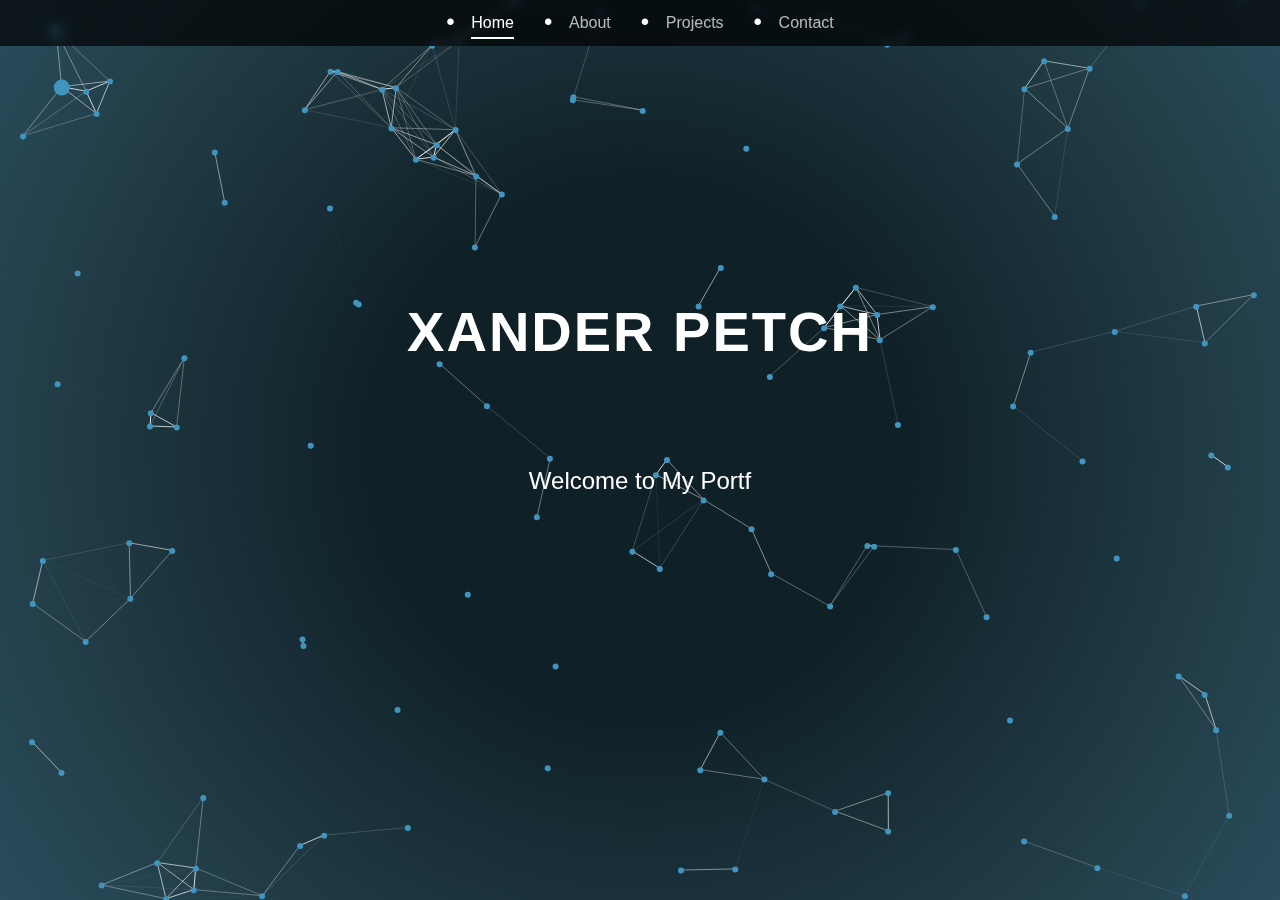
<file: index.html>
<!DOCTYPE html>
<html lang="en">
<head>
    <meta charset="UTF-8">
    <meta name="viewport" content="width=device-width, initial-scale=1.0">
    <title>Home</title>
    <link rel="stylesheet" href="css/styles.css">
</head>
<body>
    <canvas id="canvas1"></canvas>

    <nav>
        <ul>
            <li><a href="index.html" class="active">Home</a></li>
            <li><a href="about.html">About</a></li>
            <li><a href="projects.html">Projects</a></li>
            <li><a href="contact.html">Contact</a></li>
        </ul>
    </nav>
    
   

    <span id="index-wrapper">
        <h2 id="title_index">Xander Petch</h2>
        <div class="text-container">
            <span id="text1"></span>
            <span id="text2"></span>
        </div>

        <div class="image-container">
            <img src="assets/languages/python.webp" alt="Python">
            <img src="assets/languages/c++.jpg" alt="C++">
            <img src="assets/languages/css.jpg" alt="CSS">
            <img src="assets/languages/html.png" alt="HTML">
            <img src="assets/languages/js.png" alt="JavaScript">
            <img src="assets/languages/java.jpg" alt="Java">
            <img src="assets/languages/ruby.jpg" alt="Ruby">
        </div>
    </span>

    <script src="js/bg2.js" defer></script>
    <script src="js/script.js" defer></script>
</body>
</html>
</file>
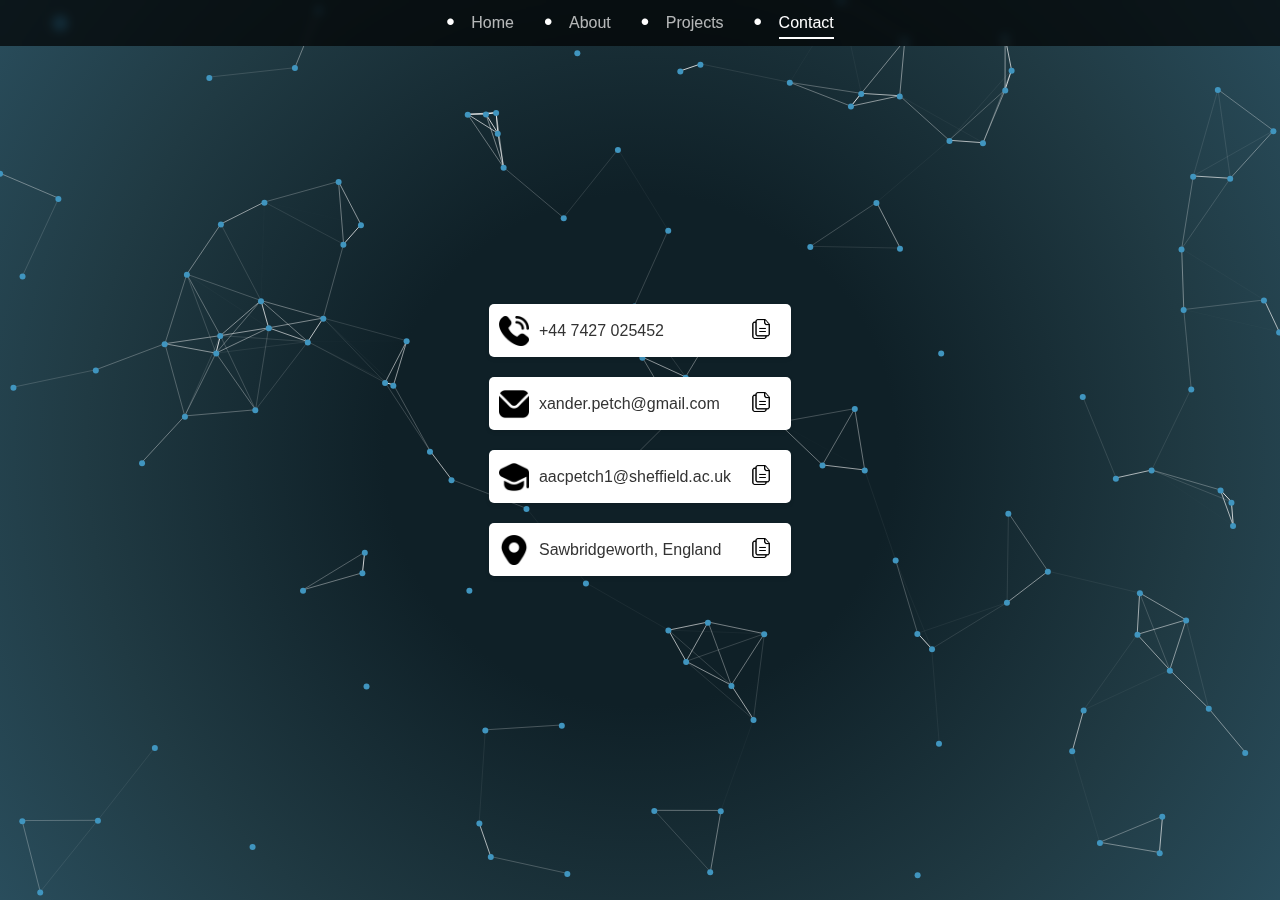
<file: contact.html>
<!DOCTYPE html>
<html lang="en">
<head>
  <meta charset="UTF-8">
  <title>Contact</title>
  <link rel="stylesheet" href="css/styles.css">
  <meta name="viewport" content="width=device-width, initial-scale=1.0">
</head>
<body>
  <canvas id="canvas1"></canvas>
  <nav>
    <ul>
      <li><a href="index.html">Home</a></li>
      <li><a href="about.html">About</a></li>
      <li><a href="projects.html">Projects</a></li>
      <li><a href="contact.html" class="active">Contact</a></li>
    </ul>
  </nav>
  <div id="contact-section">
    <ul id="contacts">
      <li class="contact-item">
        <img src="assets/contact/phone.png" alt="phone">
        <span>+44 7427 025452</span>
        <button class="copy-btn" data-copy-text="+447427025452"><img src="assets/contact/copy.png" alt="copy"></button>
      </li>
      <li class="contact-item">
        <img src="assets/contact/gmail.png" alt="gmail">
        <span>xander.petch@gmail.com</span>
        <button class="copy-btn" data-copy-text="xander.petch@gmail.com"><img src="assets/contact/copy.png" alt="copy"></button>
      </li>
      <li class="contact-item">
        <img src="assets/contact/uos.png" alt="sheffield logo">
        <span>aacpetch1@sheffield.ac.uk</span>
        <button class="copy-btn" data-copy-text="aacpetch1@sheffield.ac.uk"><img src="assets/contact/copy.png" alt="copy"></button>
      </li>
      <li class="contact-item">
        <img src="assets/contact/marker.png" alt="location">
        <span>Sawbridgeworth, England</span>
        <button class="copy-btn" data-copy-text="Sawbridgeworth, England"><img src="assets/contact/copy.png" alt="copy"></button>
      </li>
    </ul>
  </div>

  <script src="js/bg2.js" defer></script>
  <script src="js/contact.js" defer></script>
  <script src="js/nav.js"></script>

</body>
</html>
</file>
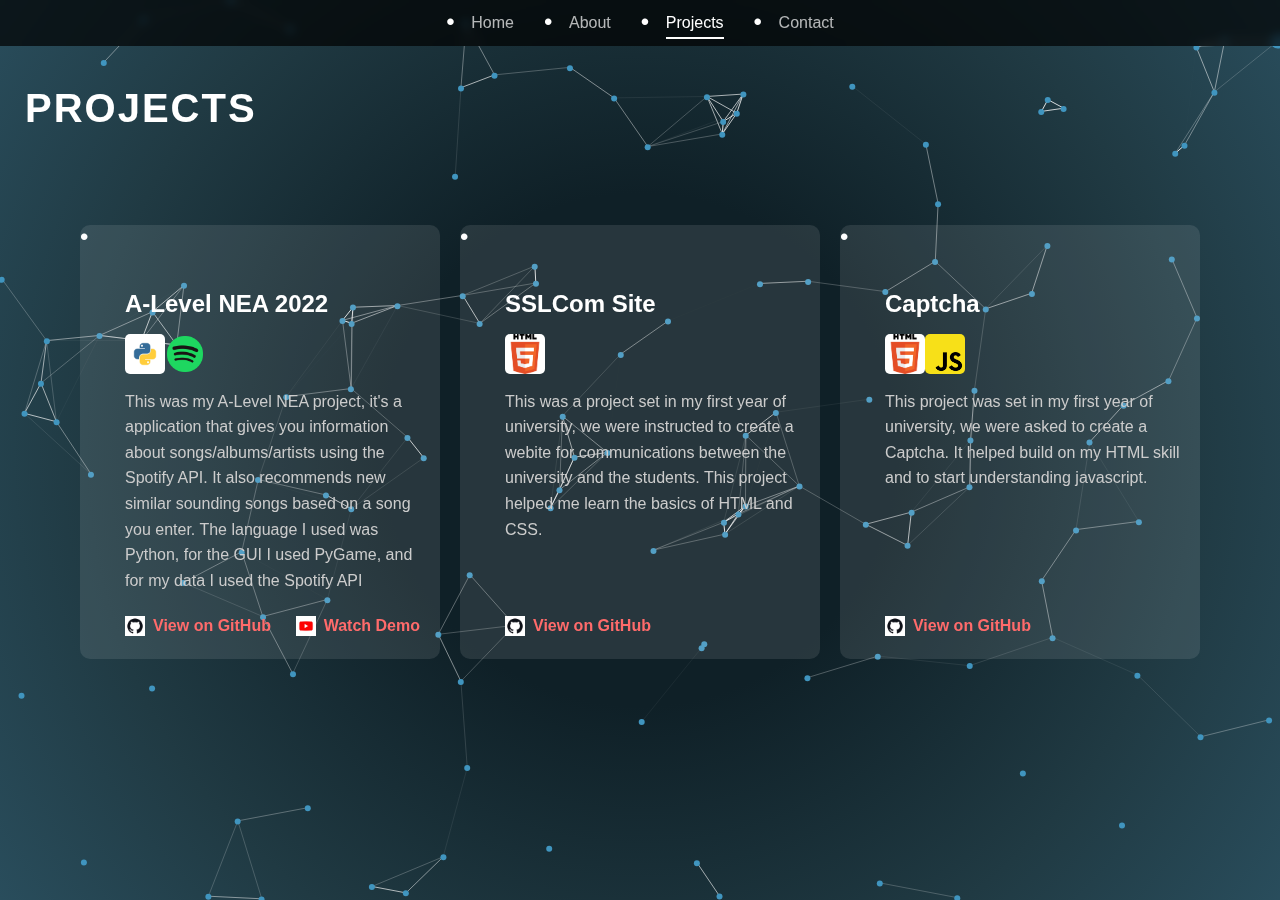
<file: projects.html>
<!DOCTYPE html>
<html lang="en">
<head>
    <meta charset="UTF-8">
    <meta name="viewport" content="width=device-width, initial-scale=1.0">
    <link rel="stylesheet" href="css/styles.css">

    <title>Document</title>
</head>
<body>
    <nav>
        <ul>
            <li><a href="index.html" >Home</a></li>
            <li><a href="about.html" >About</a></li>
            <li><a href="projects.html" class="active">Projects</a></li>
            <li><a href="contact.html" >Contact</a></li>
        </ul>
    </nav>
    <canvas id="canvas1"></canvas>
<br><br>
<h2 id="project-title">Projects</h2>
<ul class="projects-list">
  <li class="project-item">
    <div class="project-content">
      <h3 class="project-title">A-Level NEA 2022</h3>
      <div class="project-container">
        <img class="project-language" src="assets/languages/python.webp" alt="Python">
        <img class="project-language" src="assets/projects/spotify.png" alt="Spotify">
    </div>
    

      <p class="project-description">This was my A-Level NEA project, it's a application that gives you information about songs/albums/artists using the Spotify API. It also recommends new similar sounding songs based on a song you enter. The language I used was Python, for the GUI I used PyGame, and for my data I used the Spotify API</p>
      <div class="project-links">
        <a href="https://github.com/xanderpetch5/NEA_2022.git" target="_blank" class="project-link">
          <img src="assets/projects/github.jpg" alt="GitHub"> View on GitHub
        </a>
        <a href="https://youtu.be/b0QgS5vMWbs" target="_blank" class="project-download">
          <img src="assets/projects/youtube.jpg" alt="Watch Video"> Watch Demo
        </a>
      </div>
    </div>
  </li>
  <li class="project-item">
    <div class="project-content">
      <h3 class="project-title">SSLCom Site</h3>
      <div class="project-container">
        <img class="project-language" src="assets/languages/html.png" alt="html">
    </div>
      <p class="project-description">This was a project set in my first year of university, we were instructed to create a webite for communications between the university and the students. This project helped me learn the basics of HTML and CSS.</p>
      <div class="project-links">
        <a href="https://github.com/xanderpetch5/SSSLC_2023.git" target="_blank" class="project-link">
          <img src="assets/projects/github.jpg" alt="GitHub"> View on GitHub
        </a>
      </div>
    </div>
  </li>
  <li class="project-item">
    <div class="project-content">
      <h3 class="project-title">Captcha</h3>
      <div class="project-container">
        <img class="project-language" src="assets/languages/html.png" alt="html">
        <img class="project-language" src="assets/languages/js.png" alt="javascript">
    </div>
      <p class="project-description">This project was set in my first year of university, we were asked to create a Captcha. It helped build on my HTML skill and to start understanding javascript.</p>
      <div class="project-links">
        <a href="https://github.com/xanderpetch5/Captcha_2023.git" target="_blank" class="project-link">
          <img src="assets/projects/github.jpg" alt="GitHub"> View on GitHub
        </a>
      </div>
    </div>
  </li>
</ul>

</body>
<script src="js/bg2.js"></script>
<script src="js/projects.js"></script>

</html>
</file>
<file: css/styles.css>
@import url('https://fonts.googleapis.com/css2?family=Roboto:wght@400;700&display=swap');
#canvas1 {
  position: fixed;
  top: 0;
  left: 0;
  width: 100%;
  height: 100%;
  z-index: -1; /* Ensure the canvas is behind other content */
}

  
  
  
/* RESET STYLES */
* {
    margin: 0;
    padding: 0;
    box-sizing: border-box;
  }
  
  
  /* BODY STYLES */
  body {
    font-family: 'Montserrat', sans-serif;
    color: #FFFFFF; /* White text for contrast */
    line-height: 1.6;
    overflow-x: hidden;
    background-color: transparent; /* Allow the canvas background to show */
  }
  html, body {
    height: auto;
    min-height: 100%;
  }
  
  
  /* MAIN CONTAINER */
  main {
    max-width: 1200px;
    margin: 80px auto;
    padding: 0 20px;
  }
  
  /* HEADINGS */
  h2 {
    font-size: 2.5em;
    margin-bottom: 20px;
    text-transform: uppercase;
    letter-spacing: 2px;
    color: white;
    display: inline-block;
  }
  
  h3 {
    font-size: 1.8em;
    margin-top: 40px;
    margin-bottom: 15px;
    position: relative;
  }
  
  h3::after {
    content: '';
    position: absolute;
    left: 0;
    bottom: -10px;
    width: 50px;
    height: 3px;
  }
  
  /* PARAGRAPHS */
  p {
    font-size: 1.1em;
    margin-bottom: 20px;
  }
  
  /* SECTIONS */
  section {
    margin-bottom: 60px;
  }
  
  /* LIST STYLES */
  ul {
    list-style: none;
  }
  
  ul li {
    font-size: 1em;
    margin-bottom: 10px;
    position: relative;
    padding-left: 25px;
  }
  
  ul li::before {
    content: '•';
    position: absolute;
    left: 0;
    font-size: 1.5em;
    line-height: 1;
  }
  
  .skills ul li {
    padding-left: 0;
    margin-left: -15px;
  }
  
  /* QUALIFICATIONS */
  .qualifications {
    display: flex;
    flex-wrap: wrap;
    gap: 40px;
  }
  
  .qualification {
    flex: 1;
    min-width: 280px;
  }
  
  .qualification h3 {
    font-size: 1.5em;
    margin-bottom: 15px;
  }
  
  .qualification ul li {
    font-size: 1em;
    margin-bottom: 8px;
    padding-left: 20px;
  }
  
  .qualification ul li::before {
    content: '';
    width: 8px;
    height: 8px;
    border-radius: 50%;
    position: absolute;
    left: 0;
    top: 8px;
  }
  
  @media (max-width: 768px) {
    main {
      margin: 60px 20px;
    }
  
    h2 {
      font-size: 2em;
    }
  
    h3 {
      font-size: 1.5em;
    }
  
    .qualifications {
      flex-direction: column;
    }
  }
  
  @media (max-width: 480px) {
    h2 {
      font-size: 1.8em;
    }
  
    h3 {
      font-size: 1.3em;
    }
  
    p, ul li {
      font-size: 1em;
    }
  }
  

/* Navbar Styles */
/* Modern Navbar Styles */

nav {
    position: fixed;
    top: 0;
    width: 100%;
    background-color: rgba(0, 0, 0, 0.7); /* Semi-transparent background */
    padding: 10px 20px;
    z-index: 1000;
    display: flex;
    justify-content: center;
    backdrop-filter: blur(5px); /* Adds a blur effect for depth */
  }
  
  nav ul {
    list-style: none;
    display: flex;
    align-items: center;
    margin: 0;
  }
  
  nav ul li {
    margin: 0 15px;
  }
  
  nav ul li a {
    color:rgba(255, 255, 255, 0.7);
    text-decoration: none;
    font-size: 1em;
    padding: 8px 0;
    transition: color 0.3s ease;
    position: relative;
  }
  
  nav ul li a::after {
    content: '';
    display: block;
    width: 0%;
    height: 2px;
    background-color: white;
    transition: width 0.3s ease;
    position: absolute;
    bottom: 0;
    left: 0;
  }
  
  nav ul li a:hover,
  nav ul li a.active {
    color: white;
  }
  
  nav ul li a:hover::after,
  nav ul li a.active::after {
    width: 100%; /* Underline expands on hover/active */
  }
  
  .nav-toggle {
    display: none; /* Hidden on desktop */
  }
  
  /* Mobile Styles */
  @media (max-width: 768px) {
    nav {
      justify-content: space-between;
    }
  
    .nav-toggle {
      display: block;
      cursor: pointer;
    }
  
    .nav-toggle span,
    .nav-toggle span::before,
    .nav-toggle span::after {
      display: block;
      height: 3px;
      width: 25px;
      background-color: #fff;
      margin: 5px;
      transition: all 0.3s ease;
      position: relative;
    }
  
    .nav-toggle span::before,
    .nav-toggle span::after {
      content: '';
      position: absolute;
    }
  
    .nav-toggle span::before {
      top: -10px;
    }
  
    .nav-toggle span::after {
      bottom: -10px;
    }
  
    nav ul {
      position: fixed;
      top: 60px;
      right: -100%;
      height: calc(100% - 60px);
      width: 200px;
      background-color: rgba(0, 0, 0, 0.9);
      flex-direction: column;
      align-items: center;
      transition: right 0.3s ease;
    }
  
    nav ul li {
      margin: 20px 0;
    }
  
    nav.open ul {
      right: 0;
    }
  
    .nav-toggle.open span {
      background-color: transparent;
    }
  
    .nav-toggle.open span::before {
      transform: rotate(45deg);
      top: 0;
    }
  
    .nav-toggle.open span::after {
      transform: rotate(-45deg);
      bottom: 0;
    }
  }
  

/* Title Styles */
#title_index {
    text-align: center;
    font-size: 350%;
    padding: 25px;
    border-radius: 25px;
    color: white;

}

/* Center the text-container horizontally */
.text-container {
    display: flex;
    flex-direction: column; /* Ensure that text1 and text2 appear on separate lines */
    justify-content: center;
    align-items: center;
    text-align: center;
    margin-top: 20px;
}

/* Typing effect styles */
#text1, #text2 {
    white-space: nowrap;
    overflow: hidden;
    font-size: 1.5em;
    display: block; /* Ensure spans behave as block elements */
    color: white;
    border-radius: 5px;
    margin: 10px;
    padding: 10px;
}

/* Other existing styles remain unchanged... */

#index-wrapper {
    position: absolute;
    top: 50%;
    left: 50%;
    transform: translate(-50%, -50%);
    display: flex;
    flex-direction: column;
    justify-content: center;
    align-items: center;
    text-align: center;


}

/* Image Container Styles */
.image-container {
    text-align: center;
    margin-top: 20px;
}

.image-container img {
    width: 50px;
    height: 50px;
    opacity: 0; /* Start hidden */
    border-radius: 15px;
    transition: opacity 0.8s ease-in-out;
}

.image-container img.fade-in {
    opacity: 1; /* Images will fade in by changing opacity */
}


/*-------------------------------------------------------*/

#contact-section {
    padding: 20px;
    margin: 0 auto;
    display: flex;
    justify-content: center;
    align-items: center;
    min-height: 100vh; /* Full viewport height */
  }
  
  #contacts {
    list-style: none;
    padding: 0;
  }
  
  .contact-item {
    display: flex;
    align-items: center;
    justify-content: space-between; /* Distributes space between items */
    margin-bottom: 20px; /* Space between each box */
    padding: 10px;
    border-radius: 5px;
    background-color: #fff; /* Separate box background */
    box-shadow: 0 2px 4px rgba(0, 0, 0, 0.1); /* Box shadow for each item */
    transition: background-color 0.3s ease;
  }
  
  .contact-item:hover {
    background-color: #e0e0e0;
  }
  
  .contact-item span {
    margin-left: 10px;
    font-size: 16px;
    color: #333;
    flex-grow: 1; /* Allows the span to take up available space */
  }
  
  .contact-item img {
    height: 30px;
  }
  
  .copy-btn {
    margin-left: 10px;
    padding: 5px 10px;
    background-color: transparent;
    border: none;
    cursor: pointer;
    border-radius: 5px;
  }
  
  .copy-btn img {
    width: 20px;
    height: 20px;
  }

  .copy-btn:hover{
    background-color: #777;
  }

  /* ---------------------------------- */
  /* Projects Section Styles */

.projects-list {
    list-style: none;
    padding: 0;
    margin: 40px auto;
    max-width: 1200px;
    display: flex;
    flex-wrap: wrap;
    justify-content: center;
    gap: 20px;
  }
  
  .project-item {
    background-color: rgba(255, 255, 255, 0.1); /* Semi-transparent background */
    border-radius: 10px;
    overflow: hidden;
    width: calc(33.333% - 40px); /* Three items per row */
    min-width: 280px;
    max-width: 400px;
    transition: transform 0.3s ease, box-shadow 0.3s ease;
  }
  
  .project-item:hover {
    transform: translateY(-10px);
    box-shadow: 0 10px 20px rgba(0, 0, 0, 0.2);
  }
  
  .project-content {
    padding: 20px;
    display: flex;
    flex-direction: column;
    height: 100%;
  }
  
  .project-title {
    font-size: 1.5em;
    margin-bottom: 10px;
    color: #fff;
  }
  
  .project-container {
    display: flex;
    align-items: center; /* Optional: Aligns items vertically in the center */
}

.project-language {
    width: 40px;
    height: 40px;
    margin-bottom: 15px;
    border-radius: 5px;
}



  
  .project-description {
    flex-grow: 1;
    font-size: 1em;
    color: #ccc;
    margin-bottom: 20px;
  }
  
  .project-links {
    display: flex;
    justify-content: space-between;
  }
  
  .project-links a {
    display: flex;
    align-items: center;
    text-decoration: none;
    color: #ff6b6b;
    font-weight: bold;
    transition: color 0.3s ease;
  }
  
  .project-links a:hover {
    color: #ff4c4c;
  }
  
  .project-links img {
    width: 20px;
    height: 20px;
    margin-right: 8px;
  }
  
  /* Responsive Design */
  
  @media (max-width: 992px) {
    .project-item {
      width: calc(50% - 40px); /* Two items per row */
    }
  }
  
  @media (max-width: 600px) {
    .project-item {
      width: 100%; /* One item per row */
    }
  
    .project-content {
      padding: 15px;
    }
  
    .project-title {
      font-size: 1.3em;
    }
  }
  
  #project-title {
    text-align: center;
    font-size: 250%;
    padding: 25px;
    border-radius: 25px;
    color: white;

}
</file>
